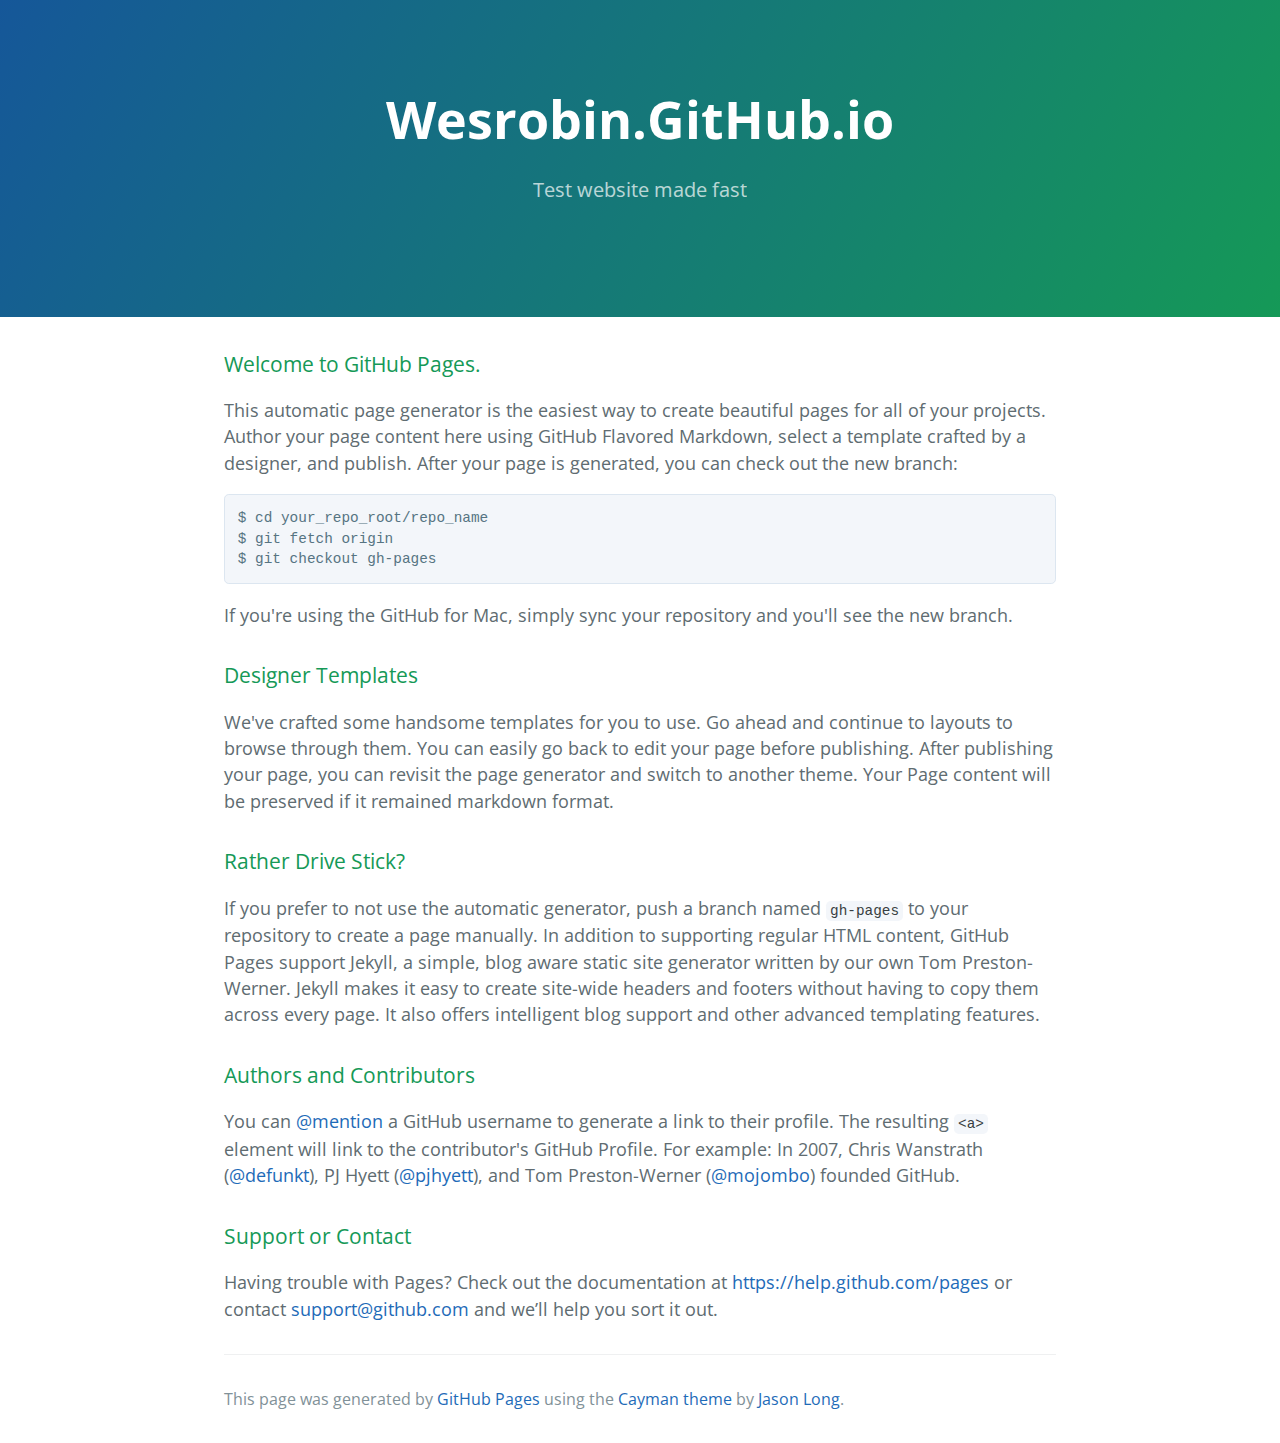
<file: index.html>
<!DOCTYPE html>
<html lang="en-us">
  <head>
    <meta charset="UTF-8">
    <title>Wesrobin.GitHub.io by wesrobin</title>
    <meta name="viewport" content="width=device-width, initial-scale=1">
    <link rel="stylesheet" type="text/css" href="stylesheets/normalize.css" media="screen">
    <link href='http://fonts.googleapis.com/css?family=Open+Sans:400,700' rel='stylesheet' type='text/css'>
    <link rel="stylesheet" type="text/css" href="stylesheets/stylesheet.css" media="screen">
    <link rel="stylesheet" type="text/css" href="stylesheets/github-light.css" media="screen">
  </head>
  <body>
    <section class="page-header">
      <h1 class="project-name">Wesrobin.GitHub.io</h1>
      <h2 class="project-tagline">Test website made fast</h2>
    </section>

    <section class="main-content">
      <h3>
<a id="welcome-to-github-pages" class="anchor" href="#welcome-to-github-pages" aria-hidden="true"><span class="octicon octicon-link"></span></a>Welcome to GitHub Pages.</h3>

<p>This automatic page generator is the easiest way to create beautiful pages for all of your projects. Author your page content here using GitHub Flavored Markdown, select a template crafted by a designer, and publish. After your page is generated, you can check out the new branch:</p>

<pre><code>$ cd your_repo_root/repo_name
$ git fetch origin
$ git checkout gh-pages
</code></pre>

<p>If you're using the GitHub for Mac, simply sync your repository and you'll see the new branch.</p>

<h3>
<a id="designer-templates" class="anchor" href="#designer-templates" aria-hidden="true"><span class="octicon octicon-link"></span></a>Designer Templates</h3>

<p>We've crafted some handsome templates for you to use. Go ahead and continue to layouts to browse through them. You can easily go back to edit your page before publishing. After publishing your page, you can revisit the page generator and switch to another theme. Your Page content will be preserved if it remained markdown format.</p>

<h3>
<a id="rather-drive-stick" class="anchor" href="#rather-drive-stick" aria-hidden="true"><span class="octicon octicon-link"></span></a>Rather Drive Stick?</h3>

<p>If you prefer to not use the automatic generator, push a branch named <code>gh-pages</code> to your repository to create a page manually. In addition to supporting regular HTML content, GitHub Pages support Jekyll, a simple, blog aware static site generator written by our own Tom Preston-Werner. Jekyll makes it easy to create site-wide headers and footers without having to copy them across every page. It also offers intelligent blog support and other advanced templating features.</p>

<h3>
<a id="authors-and-contributors" class="anchor" href="#authors-and-contributors" aria-hidden="true"><span class="octicon octicon-link"></span></a>Authors and Contributors</h3>

<p>You can <a href="https://github.com/blog/821" class="user-mention">@mention</a> a GitHub username to generate a link to their profile. The resulting <code>&lt;a&gt;</code> element will link to the contributor's GitHub Profile. For example: In 2007, Chris Wanstrath (<a href="https://github.com/defunkt" class="user-mention">@defunkt</a>), PJ Hyett (<a href="https://github.com/pjhyett" class="user-mention">@pjhyett</a>), and Tom Preston-Werner (<a href="https://github.com/mojombo" class="user-mention">@mojombo</a>) founded GitHub.</p>

<h3>
<a id="support-or-contact" class="anchor" href="#support-or-contact" aria-hidden="true"><span class="octicon octicon-link"></span></a>Support or Contact</h3>

<p>Having trouble with Pages? Check out the documentation at <a href="https://help.github.com/pages">https://help.github.com/pages</a> or contact <a href="mailto:support@github.com">support@github.com</a> and we’ll help you sort it out.</p>

      <footer class="site-footer">

        <span class="site-footer-credits">This page was generated by <a href="https://pages.github.com">GitHub Pages</a> using the <a href="https://github.com/jasonlong/cayman-theme">Cayman theme</a> by <a href="https://twitter.com/jasonlong">Jason Long</a>.</span>
      </footer>

    </section>

  
  </body>
</html>
</file>
<file: stylesheets/stylesheet.css>
* {
  box-sizing: border-box; }

body {
  padding: 0;
  margin: 0;
  font-family: "Open Sans", "Helvetica Neue", Helvetica, Arial, sans-serif;
  font-size: 16px;
  line-height: 1.5;
  color: #606c71; }

a {
  color: #1e6bb8;
  text-decoration: none; }
  a:hover {
    text-decoration: underline; }

.btn {
  display: inline-block;
  margin-bottom: 1rem;
  color: rgba(255, 255, 255, 0.7);
  background-color: rgba(255, 255, 255, 0.08);
  border-color: rgba(255, 255, 255, 0.2);
  border-style: solid;
  border-width: 1px;
  border-radius: 0.3rem;
  transition: color 0.2s, background-color 0.2s, border-color 0.2s; }
  .btn + .btn {
    margin-left: 1rem; }

.btn:hover {
  color: rgba(255, 255, 255, 0.8);
  text-decoration: none;
  background-color: rgba(255, 255, 255, 0.2);
  border-color: rgba(255, 255, 255, 0.3); }

@media screen and (min-width: 64em) {
  .btn {
    padding: 0.75rem 1rem; } }

@media screen and (min-width: 42em) and (max-width: 64em) {
  .btn {
    padding: 0.6rem 0.9rem;
    font-size: 0.9rem; } }

@media screen and (max-width: 42em) {
  .btn {
    display: block;
    width: 100%;
    padding: 0.75rem;
    font-size: 0.9rem; }
    .btn + .btn {
      margin-top: 1rem;
      margin-left: 0; } }

.page-header {
  color: #fff;
  text-align: center;
  background-color: #159957;
  background-image: linear-gradient(120deg, #155799, #159957); }

@media screen and (min-width: 64em) {
  .page-header {
    padding: 5rem 6rem; } }

@media screen and (min-width: 42em) and (max-width: 64em) {
  .page-header {
    padding: 3rem 4rem; } }

@media screen and (max-width: 42em) {
  .page-header {
    padding: 2rem 1rem; } }

.project-name {
  margin-top: 0;
  margin-bottom: 0.1rem; }

@media screen and (min-width: 64em) {
  .project-name {
    font-size: 3.25rem; } }

@media screen and (min-width: 42em) and (max-width: 64em) {
  .project-name {
    font-size: 2.25rem; } }

@media screen and (max-width: 42em) {
  .project-name {
    font-size: 1.75rem; } }

.project-tagline {
  margin-bottom: 2rem;
  font-weight: normal;
  opacity: 0.7; }

@media screen and (min-width: 64em) {
  .project-tagline {
    font-size: 1.25rem; } }

@media screen and (min-width: 42em) and (max-width: 64em) {
  .project-tagline {
    font-size: 1.15rem; } }

@media screen and (max-width: 42em) {
  .project-tagline {
    font-size: 1rem; } }

.main-content :first-child {
  margin-top: 0; }
.main-content img {
  max-width: 100%; }
.main-content h1, .main-content h2, .main-content h3, .main-content h4, .main-content h5, .main-content h6 {
  margin-top: 2rem;
  margin-bottom: 1rem;
  font-weight: normal;
  color: #159957; }
.main-content p {
  margin-bottom: 1em; }
.main-content code {
  padding: 2px 4px;
  font-family: Consolas, "Liberation Mono", Menlo, Courier, monospace;
  font-size: 0.9rem;
  color: #383e41;
  background-color: #f3f6fa;
  border-radius: 0.3rem; }
.main-content pre {
  padding: 0.8rem;
  margin-top: 0;
  margin-bottom: 1rem;
  font: 1rem Consolas, "Liberation Mono", Menlo, Courier, monospace;
  color: #567482;
  word-wrap: normal;
  background-color: #f3f6fa;
  border: solid 1px #dce6f0;
  border-radius: 0.3rem; }
  .main-content pre > code {
    padding: 0;
    margin: 0;
    font-size: 0.9rem;
    color: #567482;
    word-break: normal;
    white-space: pre;
    background: transparent;
    border: 0; }
.main-content .highlight {
  margin-bottom: 1rem; }
  .main-content .highlight pre {
    margin-bottom: 0;
    word-break: normal; }
.main-content .highlight pre, .main-content pre {
  padding: 0.8rem;
  overflow: auto;
  font-size: 0.9rem;
  line-height: 1.45;
  border-radius: 0.3rem; }
.main-content pre code, .main-content pre tt {
  display: inline;
  max-width: initial;
  padding: 0;
  margin: 0;
  overflow: initial;
  line-height: inherit;
  word-wrap: normal;
  background-color: transparent;
  border: 0; }
  .main-content pre code:before, .main-content pre code:after, .main-content pre tt:before, .main-content pre tt:after {
    content: normal; }
.main-content ul, .main-content ol {
  margin-top: 0; }
.main-content blockquote {
  padding: 0 1rem;
  margin-left: 0;
  color: #819198;
  border-left: 0.3rem solid #dce6f0; }
  .main-content blockquote > :first-child {
    margin-top: 0; }
  .main-content blockquote > :last-child {
    margin-bottom: 0; }
.main-content table {
  display: block;
  width: 100%;
  overflow: auto;
  word-break: normal;
  word-break: keep-all; }
  .main-content table th {
    font-weight: bold; }
  .main-content table th, .main-content table td {
    padding: 0.5rem 1rem;
    border: 1px solid #e9ebec; }
.main-content dl {
  padding: 0; }
  .main-content dl dt {
    padding: 0;
    margin-top: 1rem;
    font-size: 1rem;
    font-weight: bold; }
  .main-content dl dd {
    padding: 0;
    margin-bottom: 1rem; }
.main-content hr {
  height: 2px;
  padding: 0;
  margin: 1rem 0;
  background-color: #eff0f1;
  border: 0; }

@media screen and (min-width: 64em) {
  .main-content {
    max-width: 64rem;
    padding: 2rem 6rem;
    margin: 0 auto;
    font-size: 1.1rem; } }

@media screen and (min-width: 42em) and (max-width: 64em) {
  .main-content {
    padding: 2rem 4rem;
    font-size: 1.1rem; } }

@media screen and (max-width: 42em) {
  .main-content {
    padding: 2rem 1rem;
    font-size: 1rem; } }

.site-footer {
  padding-top: 2rem;
  margin-top: 2rem;
  border-top: solid 1px #eff0f1; }

.site-footer-owner {
  display: block;
  font-weight: bold; }

.site-footer-credits {
  color: #819198; }

@media screen and (min-width: 64em) {
  .site-footer {
    font-size: 1rem; } }

@media screen and (min-width: 42em) and (max-width: 64em) {
  .site-footer {
    font-size: 1rem; } }

@media screen and (max-width: 42em) {
  .site-footer {
    font-size: 0.9rem; } }
</file>
<file: stylesheets/github-light.css>
/*
   Copyright 2014 GitHub Inc.

   Licensed under the Apache License, Version 2.0 (the "License");
   you may not use this file except in compliance with the License.
   You may obtain a copy of the License at

       http://www.apache.org/licenses/LICENSE-2.0

   Unless required by applicable law or agreed to in writing, software
   distributed under the License is distributed on an "AS IS" BASIS,
   WITHOUT WARRANTIES OR CONDITIONS OF ANY KIND, either express or implied.
   See the License for the specific language governing permissions and
   limitations under the License.

*/

.pl-c /* comment */ {
  color: #969896;
}

.pl-c1      /* constant, markup.raw, meta.diff.header, meta.module-reference, meta.property-name, support, support.constant, support.variable, variable.other.constant */,
.pl-s .pl-v /* string variable */ {
  color: #0086b3;
}

.pl-e  /* entity */,
.pl-en /* entity.name */ {
  color: #795da3;
}

.pl-s .pl-s1 /* string source */,
.pl-smi      /* storage.modifier.import, storage.modifier.package, storage.type.java, variable.other, variable.parameter.function */ {
  color: #333;
}

.pl-ent /* entity.name.tag */ {
  color: #63a35c;
}

.pl-k /* keyword, storage, storage.type */ {
  color: #a71d5d;
}

.pl-pds              /* punctuation.definition.string, string.regexp.character-class */,
.pl-s                /* string */,
.pl-s .pl-pse .pl-s1 /* string punctuation.section.embedded source */,
.pl-sr               /* string.regexp */,
.pl-sr .pl-cce       /* string.regexp constant.character.escape */,
.pl-sr .pl-sra       /* string.regexp string.regexp.arbitrary-repitition */,
.pl-sr .pl-sre       /* string.regexp source.ruby.embedded */ {
  color: #183691;
}

.pl-v /* variable */ {
  color: #ed6a43;
}

.pl-id /* invalid.deprecated */ {
  color: #b52a1d;
}

.pl-ii /* invalid.illegal */ {
  background-color: #b52a1d;
  color: #f8f8f8;
}

.pl-sr .pl-cce /* string.regexp constant.character.escape */ {
  color: #63a35c;
  font-weight: bold;
}

.pl-ml /* markup.list */ {
  color: #693a17;
}

.pl-mh        /* markup.heading */,
.pl-mh .pl-en /* markup.heading entity.name */,
.pl-ms        /* meta.separator */ {
  color: #1d3e81;
  font-weight: bold;
}

.pl-mq /* markup.quote */ {
  color: #008080;
}

.pl-mi /* markup.italic */ {
  color: #333;
  font-style: italic;
}

.pl-mb /* markup.bold */ {
  color: #333;
  font-weight: bold;
}

.pl-md /* markup.deleted, meta.diff.header.from-file */ {
  background-color: #ffecec;
  color: #bd2c00;
}

.pl-mi1 /* markup.inserted, meta.diff.header.to-file */ {
  background-color: #eaffea;
  color: #55a532;
}

.pl-mdr /* meta.diff.range */ {
  color: #795da3;
  font-weight: bold;
}

.pl-mo /* meta.output */ {
  color: #1d3e81;
}
</file>
